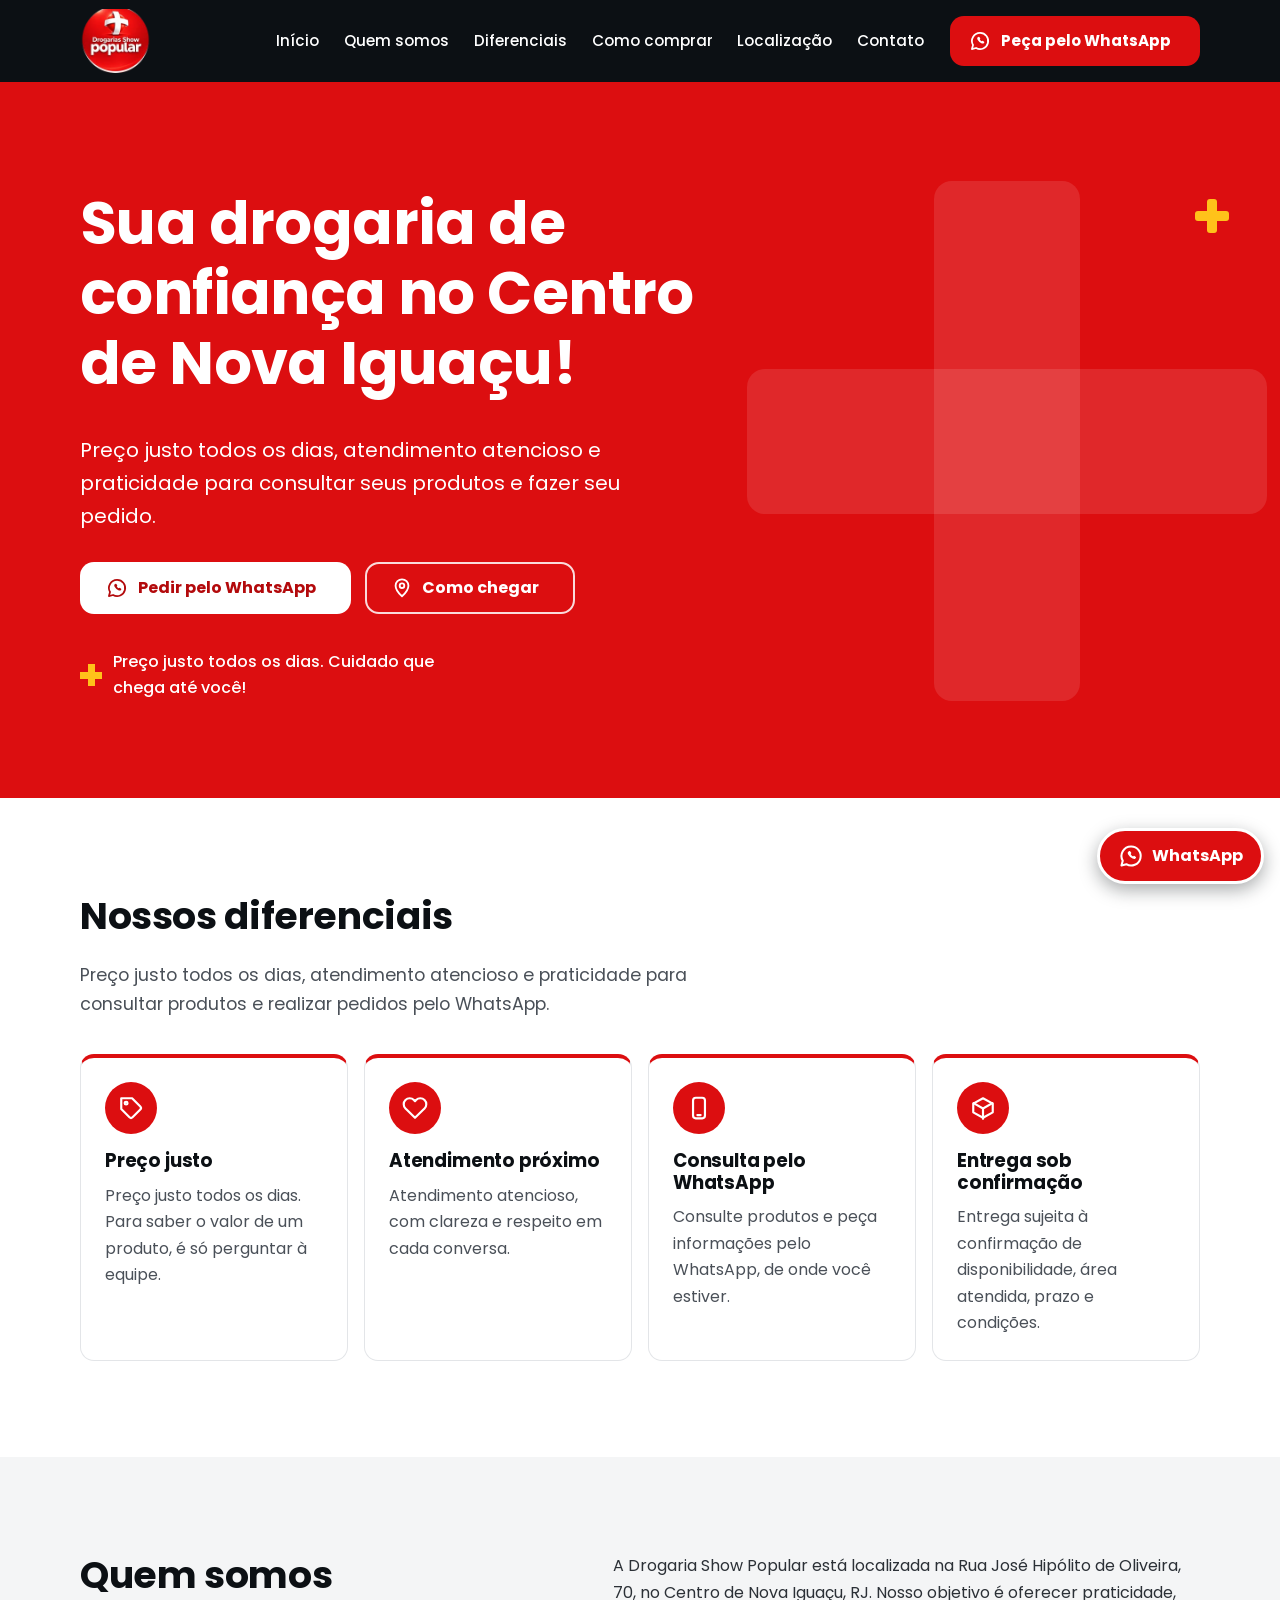
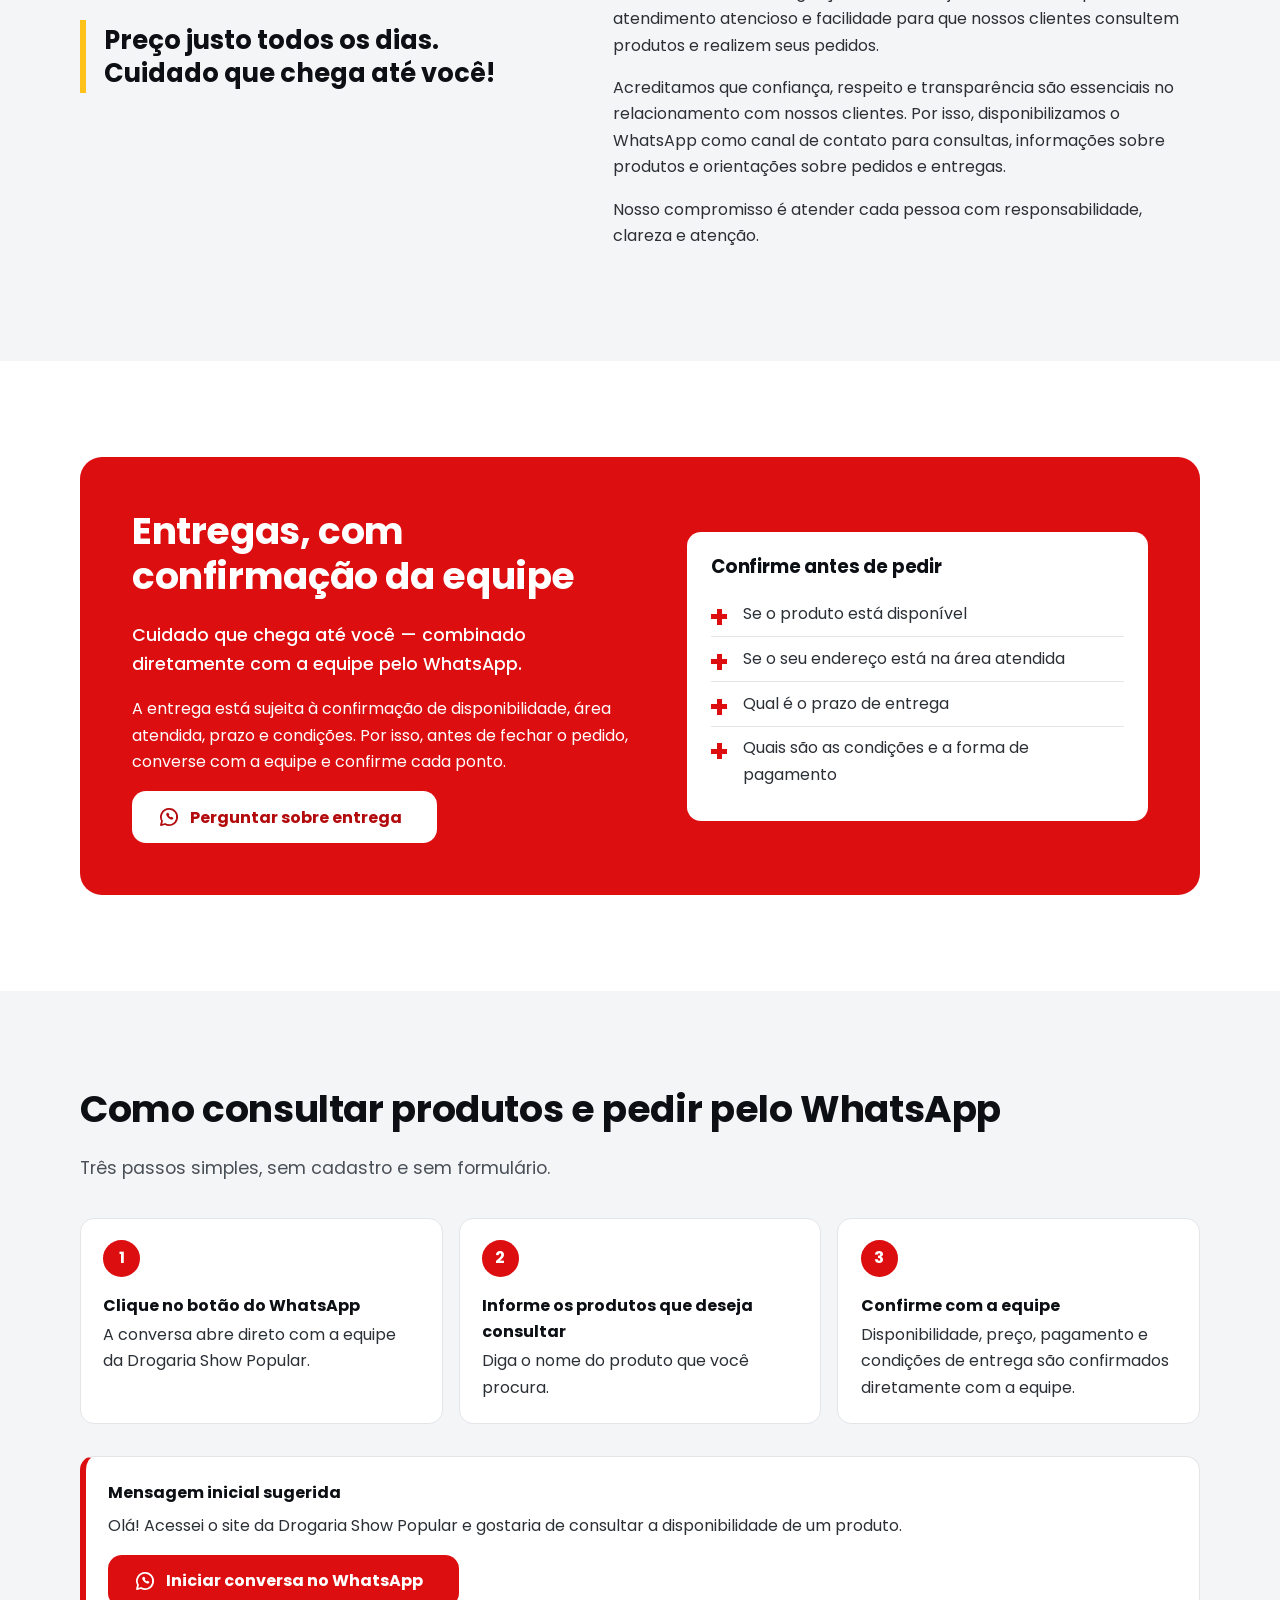
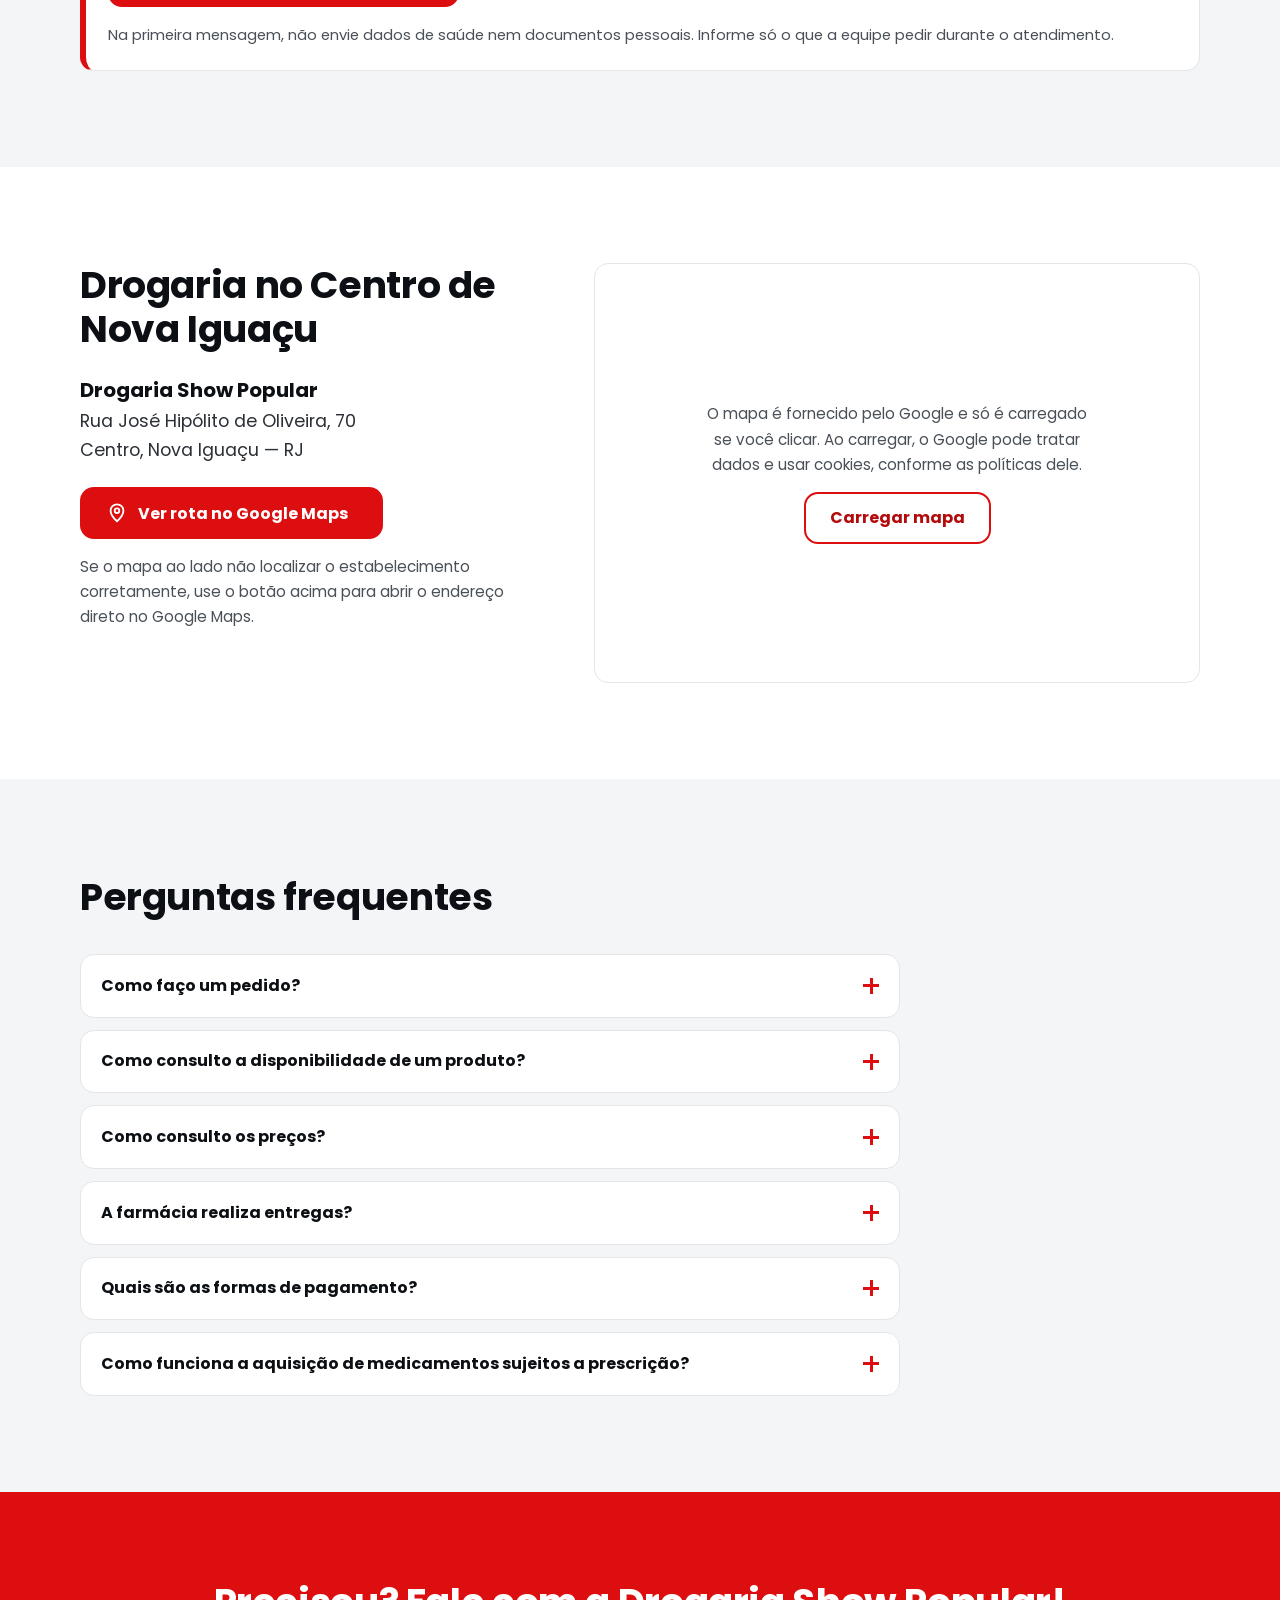
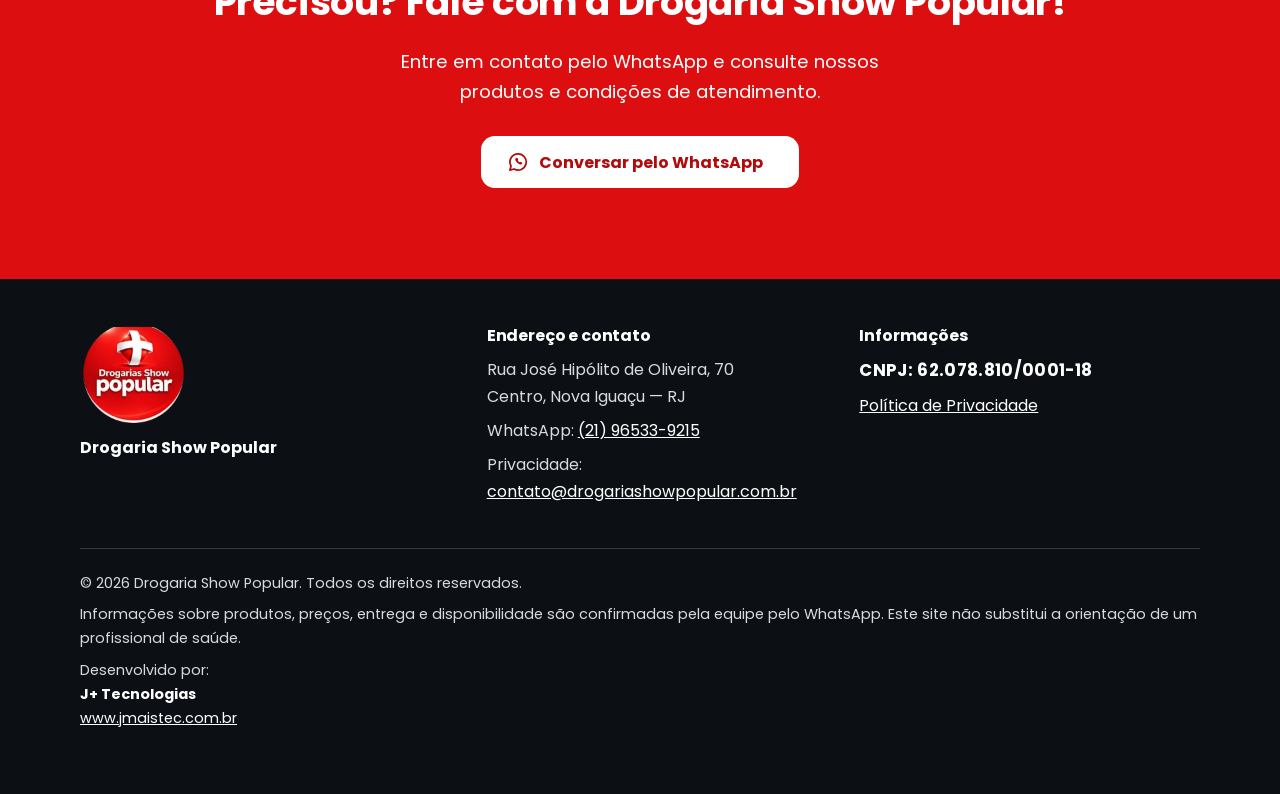
<file: index.html>
<!DOCTYPE html>
<html lang="pt-BR">
<head>
  <meta charset="utf-8">
  <meta name="viewport" content="width=device-width, initial-scale=1">
  <title>Drogaria Show Popular | Drogaria no Centro de Nova Iguaçu — RJ</title>
  <meta name="description" content="Drogaria Show Popular, no Centro de Nova Iguaçu (RJ): preço justo todos os dias, atendimento atencioso e pedidos pelo WhatsApp. Veja como comprar e como chegar.">
  <meta name="theme-color" content="#0c1014">
  <meta name="robots" content="index, follow">

  <link rel="canonical" href="https://drogariashowpopular.com.br/">

  <meta property="og:type" content="website">
  <meta property="og:locale" content="pt_BR">
  <meta property="og:site_name" content="Drogaria Show Popular">
  <meta property="og:title" content="Drogaria Show Popular — drogaria no Centro de Nova Iguaçu">
  <meta property="og:description" content="Preço justo todos os dias, atendimento atencioso e praticidade para consultar produtos e fazer pedidos pelo WhatsApp.">
  <meta property="og:url" content="https://drogariashowpopular.com.br/">
  <meta property="og:image" content="https://drogariashowpopular.com.br/assets/og-image.jpg">
  <meta property="og:image:width" content="1200">
  <meta property="og:image:height" content="630">
  <meta property="og:image:alt" content="Logo da Drogaria Show Popular e a frase Preço justo todos os dias">
  <meta name="twitter:card" content="summary_large_image">

  <link rel="icon" href="favicon.ico" sizes="any">
  <link rel="icon" type="image/png" sizes="32x32" href="assets/icons/favicon-32.png">
  <link rel="apple-touch-icon" href="assets/icons/apple-touch-icon.png">

  <link rel="preload" href="assets/fonts/poppins-700.woff" as="font" type="font/woff" crossorigin>
  <link rel="stylesheet" href="css/style.css">
  <noscript><link rel="stylesheet" href="css/noscript.css"></noscript>

  <!-- Dados estruturados: apenas informações fornecidas (nome, endereço, telefone). Sem avaliações, horários ou coordenadas. -->
  <script type="application/ld+json">
  {
    "@context": "https://schema.org",
    "@type": "Pharmacy",
    "name": "Drogaria Show Popular",
    "slogan": "Preço justo todos os dias. Cuidado que chega até você!",
    "telephone": "+55 21 96533-9215",
    "address": {
      "@type": "PostalAddress",
      "streetAddress": "Rua José Hipólito de Oliveira, 70",
      "addressLocality": "Nova Iguaçu",
      "addressRegion": "RJ",
      "addressCountry": "BR"
    }
  }
  </script>
</head>
<body>
  <!-- Ícones (sprite local, sem requisições externas) -->
  <svg class="sprite" width="0" height="0" aria-hidden="true" focusable="false">
    <symbol id="i-wa" viewBox="0 0 24 24"><path fill="none" stroke="currentColor" stroke-width="1.9" stroke-linejoin="round" d="M12 3.2a8.8 8.8 0 0 0-7.6 13.2L3.2 20.8l4.5-1.2A8.8 8.8 0 1 0 12 3.2z"/><path fill="currentColor" d="M9.2 8.2c-.3.5-.3 1.3.2 2.3a9.8 9.8 0 0 0 4.1 3.9c1 .5 1.8.5 2.3.2l.7-.7c.3-.3.3-.7 0-1l-1.2-.9a.8.8 0 0 0-1 0l-.4.4c-.9-.4-1.8-1.3-2.2-2.2l.4-.4a.8.8 0 0 0 0-1l-.9-1.2c-.3-.3-.7-.3-1 0z"/></symbol>
    <symbol id="i-tag" viewBox="0 0 24 24"><g fill="none" stroke="currentColor" stroke-width="2" stroke-linecap="round" stroke-linejoin="round"><path d="M20.6 13.4l-7.2 7.2a2 2 0 0 1-2.8 0L3 13V3h10l7.6 7.6a2 2 0 0 1 0 2.8z"/><circle cx="7.5" cy="7.5" r="1.3"/></g></symbol>
    <symbol id="i-heart" viewBox="0 0 24 24"><path fill="none" stroke="currentColor" stroke-width="2" stroke-linejoin="round" d="M20.8 4.6a5.5 5.5 0 0 0-7.8 0L12 5.7l-1-1.1a5.5 5.5 0 0 0-7.8 7.8l1 1L12 21l7.8-7.6 1-1a5.5 5.5 0 0 0 0-7.8z"/></symbol>
    <symbol id="i-phone" viewBox="0 0 24 24"><g fill="none" stroke="currentColor" stroke-width="2" stroke-linecap="round" stroke-linejoin="round"><rect x="6.5" y="2.5" width="11" height="19" rx="2.5"/><path d="M10.5 18.5h3"/></g></symbol>
    <symbol id="i-box" viewBox="0 0 24 24"><g fill="none" stroke="currentColor" stroke-width="2" stroke-linecap="round" stroke-linejoin="round"><path d="M21 8l-9-5-9 5v8l9 5 9-5V8z"/><path d="M3.3 7.5L12 12.5l8.7-5M12 22V12.5"/></g></symbol>
    <symbol id="i-pin" viewBox="0 0 24 24"><g fill="none" stroke="currentColor" stroke-width="2" stroke-linecap="round" stroke-linejoin="round"><path d="M12 21s7-6.2 7-11.5A7 7 0 0 0 5 9.5C5 14.8 12 21 12 21z"/><circle cx="12" cy="9.5" r="2.5"/></g></symbol>
  </svg>

  <a class="skip-link" href="#conteudo">Ir para o conteúdo</a>

  <header class="site-header on-dark" id="inicio">
    <div class="wrap site-header__bar">
      <a class="brand" href="#inicio" aria-label="Drogaria Show Popular — início">
        <img src="assets/logo-drogaria-show-popular.png" width="160" height="144" alt="Logo da Drogaria Show Popular">
      </a>

      <button class="menu-toggle" type="button" aria-expanded="false" aria-controls="menu">
        <span class="menu-toggle__bars" aria-hidden="true"></span>
        <span>Menu</span>
      </button>

      <nav class="nav" id="menu" aria-label="Menu principal">
        <ul>
          <li><a href="#inicio">Início</a></li>
          <li><a href="#quem-somos">Quem somos</a></li>
          <li><a href="#diferenciais">Diferenciais</a></li>
          <li><a href="#como-comprar">Como comprar</a></li>
          <li><a href="#localizacao">Localização</a></li>
          <li><a href="#contato">Contato</a></li>
          <li>
            <a class="btn btn--red" href="https://wa.me/5521965339215" target="_blank" rel="noopener noreferrer">
              <svg aria-hidden="true"><use href="#i-wa"/></svg>
              Peça pelo WhatsApp<span class="sr-only"> (abre em nova aba)</span>
            </a>
          </li>
        </ul>
      </nav>
    </div>
  </header>

  <main id="conteudo">

    <!-- Banner principal -->
    <section class="hero on-dark" aria-labelledby="hero-titulo">
      <span class="hero__cross hero__cross--lg" aria-hidden="true"></span>
      <span class="hero__cross hero__cross--sm" aria-hidden="true"></span>
      <div class="wrap hero__inner">
        <h1 id="hero-titulo">Sua drogaria de confiança no Centro de Nova Iguaçu!</h1>
        <p class="hero__text">Preço justo todos os dias, atendimento atencioso e praticidade para consultar seus produtos e fazer seu pedido.</p>
        <div class="btn-row">
          <a class="btn btn--white" href="https://wa.me/5521965339215" target="_blank" rel="noopener noreferrer">
            <svg aria-hidden="true"><use href="#i-wa"/></svg>
            Pedir pelo WhatsApp<span class="sr-only"> (abre em nova aba)</span>
          </a>
          <a class="btn btn--ghost" href="https://www.google.com/maps/search/?api=1&amp;query=Rua+Jose+Hipolito+de+Oliveira%2C+70%2C+Centro%2C+Nova+Iguacu%2C+RJ" target="_blank" rel="noopener noreferrer">
            <svg aria-hidden="true"><use href="#i-pin"/></svg>
            Como chegar<span class="sr-only"> (abre o Google Maps em nova aba)</span>
          </a>
        </div>
        <p class="hero__slogan">Preço justo todos os dias. Cuidado que chega até você!</p>
      </div>
    </section>

    <!-- Diferenciais -->
    <section class="section" id="diferenciais" aria-labelledby="dif-titulo">
      <div class="wrap">
        <div class="section__head">
          <h2 id="dif-titulo">Nossos diferenciais</h2>
          <p class="section__lead">Preço justo todos os dias, atendimento atencioso e praticidade para consultar produtos e realizar pedidos pelo WhatsApp.</p>
        </div>
        <ul class="features">
          <li class="feature">
            <div class="feature__icon"><svg aria-hidden="true"><use href="#i-tag"/></svg></div>
            <h3>Preço justo</h3>
            <p>Preço justo todos os dias. Para saber o valor de um produto, é só perguntar à equipe.</p>
          </li>
          <li class="feature">
            <div class="feature__icon"><svg aria-hidden="true"><use href="#i-heart"/></svg></div>
            <h3>Atendimento próximo</h3>
            <p>Atendimento atencioso, com clareza e respeito em cada conversa.</p>
          </li>
          <li class="feature">
            <div class="feature__icon"><svg aria-hidden="true"><use href="#i-phone"/></svg></div>
            <h3>Consulta pelo WhatsApp</h3>
            <p>Consulte produtos e peça informações pelo WhatsApp, de onde você estiver.</p>
          </li>
          <li class="feature">
            <div class="feature__icon"><svg aria-hidden="true"><use href="#i-box"/></svg></div>
            <h3>Entrega sob confirmação</h3>
            <p>Entrega sujeita à confirmação de disponibilidade, área atendida, prazo e condições.</p>
          </li>
        </ul>
      </div>
    </section>

    <!-- Quem somos -->
    <section class="section section--tint" id="quem-somos" aria-labelledby="quem-titulo">
      <div class="wrap about">
        <div>
          <h2 id="quem-titulo">Quem somos</h2>
          <p class="about__slogan">Preço justo todos os dias. Cuidado que chega até você!</p>
        </div>
        <div class="narrow">
          <p>A Drogaria Show Popular está localizada na Rua José Hipólito de Oliveira, 70, no Centro de Nova Iguaçu, RJ. Nosso objetivo é oferecer praticidade, atendimento atencioso e facilidade para que nossos clientes consultem produtos e realizem seus pedidos.</p>
          <p>Acreditamos que confiança, respeito e transparência são essenciais no relacionamento com nossos clientes. Por isso, disponibilizamos o WhatsApp como canal de contato para consultas, informações sobre produtos e orientações sobre pedidos e entregas.</p>
          <p>Nosso compromisso é atender cada pessoa com responsabilidade, clareza e atenção.</p>
        </div>
      </div>
    </section>

    <!-- Entregas -->
    <section class="section" id="entregas" aria-labelledby="entrega-titulo">
      <div class="wrap">
        <div class="delivery on-dark">
          <div>
            <h2 id="entrega-titulo">Entregas, com confirmação da equipe</h2>
            <p class="delivery__lead">Cuidado que chega até você — combinado diretamente com a equipe pelo WhatsApp.</p>
            <p>A entrega está sujeita à confirmação de disponibilidade, área atendida, prazo e condições. Por isso, antes de fechar o pedido, converse com a equipe e confirme cada ponto.</p>
            <a class="btn btn--white" href="https://wa.me/5521965339215" target="_blank" rel="noopener noreferrer">
              <svg aria-hidden="true"><use href="#i-wa"/></svg>
              Perguntar sobre entrega<span class="sr-only"> (abre o WhatsApp em nova aba)</span>
            </a>
          </div>

          <!--
            ARTE DE ENTREGA: o arquivo da arte não foi recebido, então esta área mostra o quadro "Confirme antes de pedir".
            Para usar a arte: salve-a em assets/arte-entrega.jpg (ou .png) e substitua o <div class="delivery__card"> abaixo por:

            <figure class="delivery__art">
              <img src="assets/arte-entrega.jpg" width="LARGURA" height="ALTURA" loading="lazy"
                   alt="Descreva aqui o que a arte mostra, incluindo qualquer texto que apareça nela">
            </figure>

            Se a arte contiver promessas (ex.: "entrega grátis", prazos, taxas), só publique depois de confirmar que são verdadeiras.
          -->
          <div class="delivery__card">
            <h3>Confirme antes de pedir</h3>
            <ul class="checklist">
              <li>Se o produto está disponível</li>
              <li>Se o seu endereço está na área atendida</li>
              <li>Qual é o prazo de entrega</li>
              <li>Quais são as condições e a forma de pagamento</li>
            </ul>
          </div>
        </div>
      </div>
    </section>

    <!-- Como comprar -->
    <section class="section section--tint" id="como-comprar" aria-labelledby="comprar-titulo">
      <div class="wrap">
        <div class="section__head">
          <h2 id="comprar-titulo">Como consultar produtos e pedir pelo WhatsApp</h2>
          <p class="section__lead">Três passos simples, sem cadastro e sem formulário.</p>
        </div>
        <ol class="steps">
          <li><strong>Clique no botão do WhatsApp</strong>A conversa abre direto com a equipe da Drogaria Show Popular.</li>
          <li><strong>Informe os produtos que deseja consultar</strong>Diga o nome do produto que você procura.</li>
          <li><strong>Confirme com a equipe</strong>Disponibilidade, preço, pagamento e condições de entrega são confirmados diretamente com a equipe.</li>
        </ol>

        <div class="msg-box">
          <p class="msg-box__label">Mensagem inicial sugerida</p>
          <blockquote><p>Olá! Acessei o site da Drogaria Show Popular e gostaria de consultar a disponibilidade de um produto.</p></blockquote>
          <a class="btn btn--red" id="wa-mensagem"
             href="https://wa.me/5521965339215?text=Ol%C3%A1!%20Acessei%20o%20site%20da%20Drogaria%20Show%20Popular%20e%20gostaria%20de%20consultar%20a%20disponibilidade%20de%20um%20produto."
             target="_blank" rel="noopener noreferrer">
            <svg aria-hidden="true"><use href="#i-wa"/></svg>
            Iniciar conversa no WhatsApp<span class="sr-only"> (abre em nova aba)</span>
          </a>
          <p class="note">Na primeira mensagem, não envie dados de saúde nem documentos pessoais. Informe só o que a equipe pedir durante o atendimento.</p>
        </div>
      </div>
    </section>

    <!-- Localização -->
    <section class="section" id="localizacao" aria-labelledby="local-titulo">
      <div class="wrap location">
        <div>
          <h2 id="local-titulo">Drogaria no Centro de Nova Iguaçu</h2>
          <address class="address">
            <strong>Drogaria Show Popular</strong>
            Rua José Hipólito de Oliveira, 70<br>
            Centro, Nova Iguaçu — RJ
          </address>
          <div class="btn-row">
            <a class="btn btn--red" href="https://www.google.com/maps/search/?api=1&amp;query=Rua+Jose+Hipolito+de+Oliveira%2C+70%2C+Centro%2C+Nova+Iguacu%2C+RJ" target="_blank" rel="noopener noreferrer">
              <svg aria-hidden="true"><use href="#i-pin"/></svg>
              Ver rota no Google Maps<span class="sr-only"> (abre em nova aba)</span>
            </a>
          </div>
          <p class="map-fallback">Se o mapa ao lado não localizar o estabelecimento corretamente, use o botão acima para abrir o endereço direto no Google Maps.</p>
        </div>

        <div class="map-box" id="map-box"
             data-map-src="https://www.google.com/maps?q=Rua+Jose+Hipolito+de+Oliveira%2C+70%2C+Centro%2C+Nova+Iguacu%2C+RJ&amp;output=embed">
          <div class="map-box__msg" id="map-msg">
            <p>O mapa é fornecido pelo Google e só é carregado se você clicar. Ao carregar, o Google pode tratar dados e usar cookies, conforme as políticas dele.</p>
            <button type="button" class="btn btn--outline" id="load-map">Carregar mapa</button>
          </div>
        </div>
      </div>
    </section>

    <!-- Perguntas frequentes -->
    <section class="section section--tint" id="perguntas" aria-labelledby="faq-titulo">
      <div class="wrap">
        <div class="section__head">
          <h2 id="faq-titulo">Perguntas frequentes</h2>
        </div>
        <div class="faq">
          <details>
            <summary>Como faço um pedido?</summary>
            <div class="faq__body"><p>Toque em “Peça pelo WhatsApp”, diga quais produtos deseja consultar e siga as orientações da equipe. Disponibilidade, preço, pagamento e condições de entrega são confirmados durante a conversa.</p></div>
          </details>
          <details>
            <summary>Como consulto a disponibilidade de um produto?</summary>
            <div class="faq__body"><p>Envie o nome do produto pelo WhatsApp e a equipe confirma se ele está disponível. Se precisar, ela pode pedir mais detalhes, como a apresentação ou a quantidade desejada.</p></div>
          </details>
          <details>
            <summary>Como consulto os preços?</summary>
            <div class="faq__body"><p>Este site não exibe tabela de preços. Pergunte pelo WhatsApp: a equipe informa o valor do produto no momento da consulta.</p></div>
          </details>
          <details>
            <summary>A farmácia realiza entregas?</summary>
            <div class="faq__body"><p>A entrega está sujeita à confirmação de disponibilidade, área atendida, prazo e condições. Consulte a equipe pelo WhatsApp antes de fechar o pedido.</p></div>
          </details>
          <details>
            <summary>Quais são as formas de pagamento?</summary>
            <div class="faq__body"><p>As formas de pagamento são confirmadas pela equipe durante o atendimento. Pergunte pelo WhatsApp antes de finalizar o pedido.</p></div>
          </details>
          <details>
            <summary>Como funciona a aquisição de medicamentos sujeitos a prescrição?</summary>
            <div class="faq__body">
              <p>Medicamentos que exigem receita seguem a legislação sanitária brasileira e as orientações da equipe, e podem ter regras específicas de apresentação da receita. Fale com a equipe pelo WhatsApp para saber como proceder.</p>
              <p>Este site não vende medicamentos online e não substitui a orientação de um profissional de saúde.</p>
            </div>
          </details>
        </div>
      </div>
    </section>

    <!-- Chamada final -->
    <section class="band on-dark" id="contato" aria-labelledby="final-titulo">
      <div class="wrap">
        <h2 id="final-titulo">Precisou? Fale com a Drogaria Show Popular!</h2>
        <p>Entre em contato pelo WhatsApp e consulte nossos produtos e condições de atendimento.</p>
        <div class="btn-row">
          <a class="btn btn--white" href="https://wa.me/5521965339215" target="_blank" rel="noopener noreferrer">
            <svg aria-hidden="true"><use href="#i-wa"/></svg>
            Conversar pelo WhatsApp<span class="sr-only"> (abre em nova aba)</span>
          </a>
        </div>
      </div>
    </section>
  </main>

  <footer class="site-footer on-dark">
    <div class="wrap">
      <div class="footer-grid">
        <div class="footer-brand">
          <img src="assets/logo-drogaria-show-popular.png" width="160" height="144" alt="Logo da Drogaria Show Popular" loading="lazy">
          <p>Drogaria Show Popular</p>
        </div>
        <div class="footer-col">
          <h2>Endereço e contato</h2>
          <address>Rua José Hipólito de Oliveira, 70<br>Centro, Nova Iguaçu — RJ</address>
          <p>WhatsApp: <a href="https://wa.me/5521965339215" target="_blank" rel="noopener noreferrer">(21) 96533-9215<span class="sr-only"> (abre em nova aba)</span></a></p>
          <p>Privacidade: <a href="mailto:contato@drogariashowpopular.com.br">contato@drogariashowpopular.com.br</a></p>
        </div>
        <div class="footer-col">
          <h2>Informações</h2>
          <p class="cnpj">CNPJ: 62.078.810/0001-18</p>
          <p><a href="privacidade.html">Política de Privacidade</a></p>
          <!-- Redes sociais: só adicionar links depois de confirmar os endereços oficiais. -->
        </div>
      </div>
      <div class="footer-legal">
        <p>&copy; <span id="ano">2026</span> Drogaria Show Popular. Todos os direitos reservados.</p>
        <p>Informações sobre produtos, preços, entrega e disponibilidade são confirmadas pela equipe pelo WhatsApp. Este site não substitui a orientação de um profissional de saúde.</p>
        <p class="credit">Desenvolvido por:<br><strong>J+ Tecnologias</strong><br><a href="https://www.jmaistec.com.br" target="_blank" rel="noopener noreferrer">www.jmaistec.com.br<span class="sr-only"> (abre em nova aba)</span></a></p>
      </div>
    </div>
  </footer>

  <a class="wa-float on-dark" href="https://wa.me/5521965339215" target="_blank" rel="noopener noreferrer" aria-label="Falar pelo WhatsApp (abre em nova aba)">
    <svg aria-hidden="true"><use href="#i-wa"/></svg>
    <span>WhatsApp</span>
  </a>

  <script src="js/main.js" defer></script>
</body>
</html>
</file>
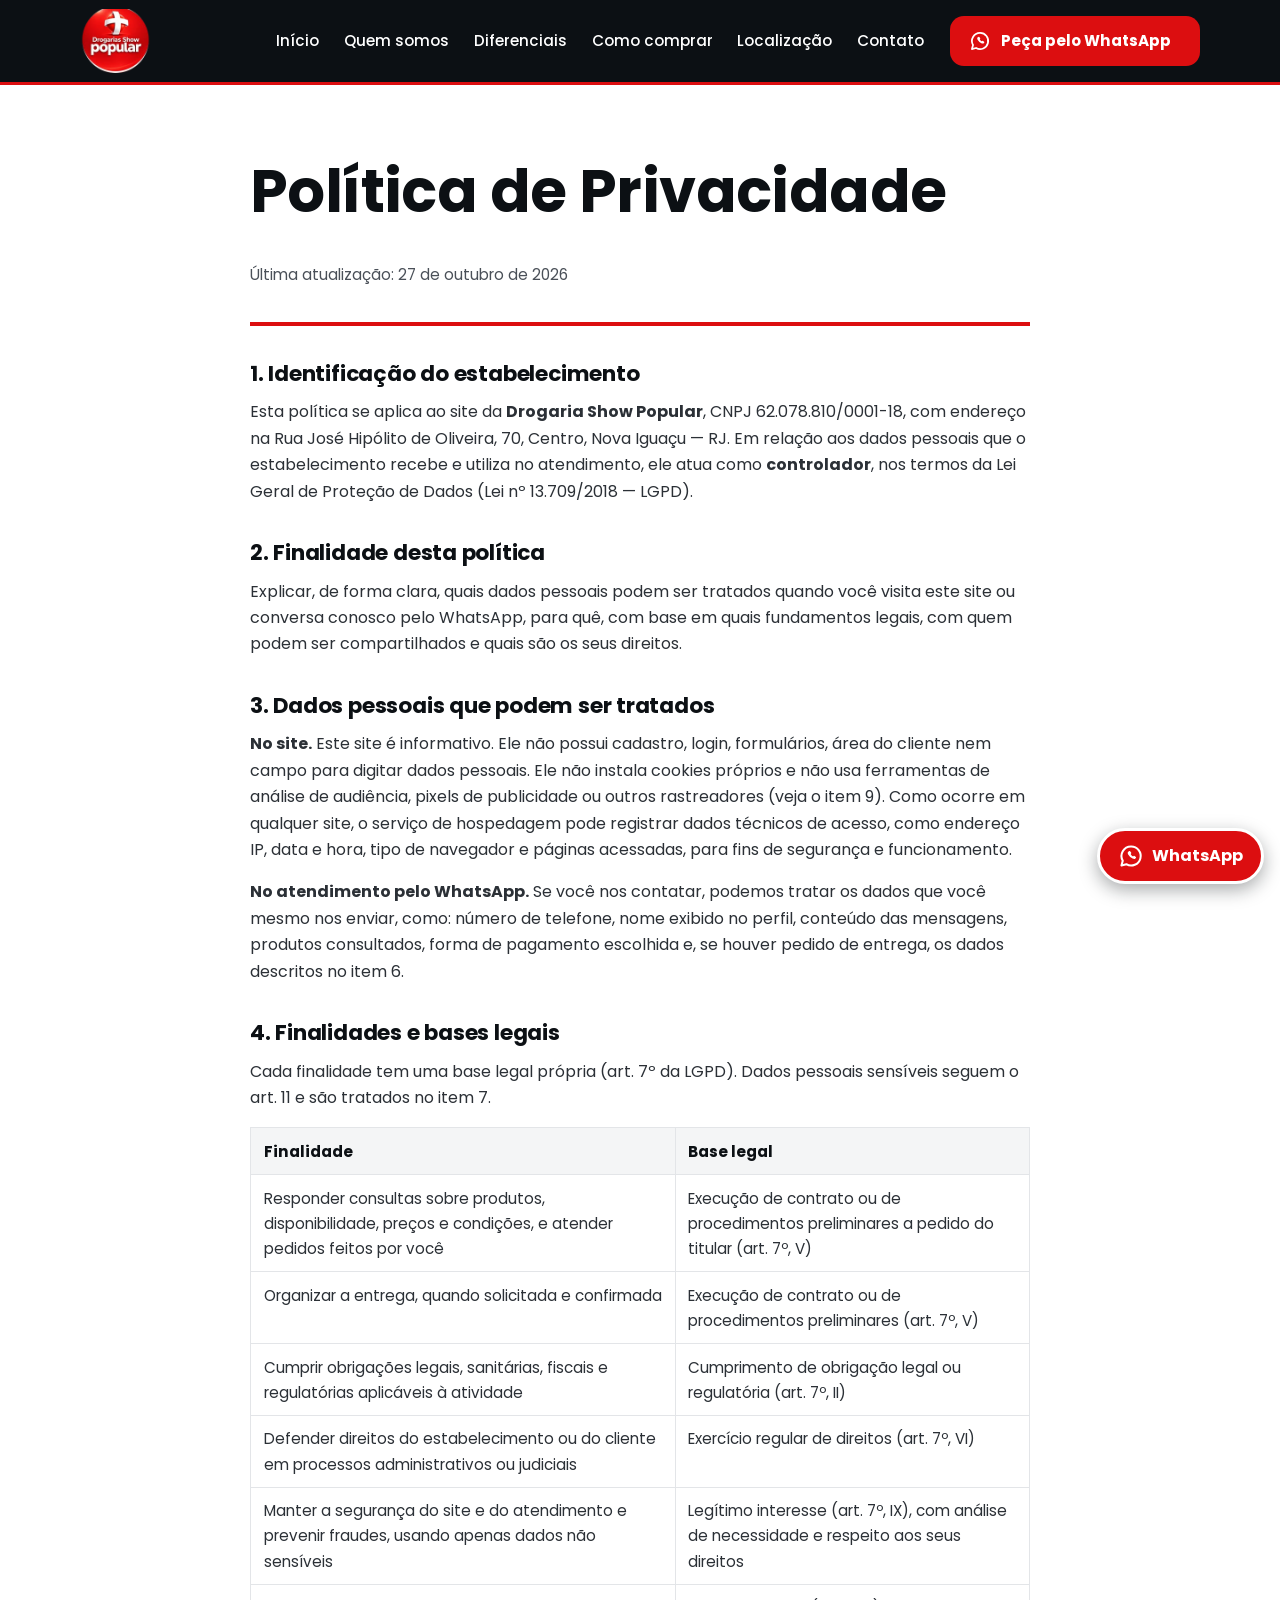
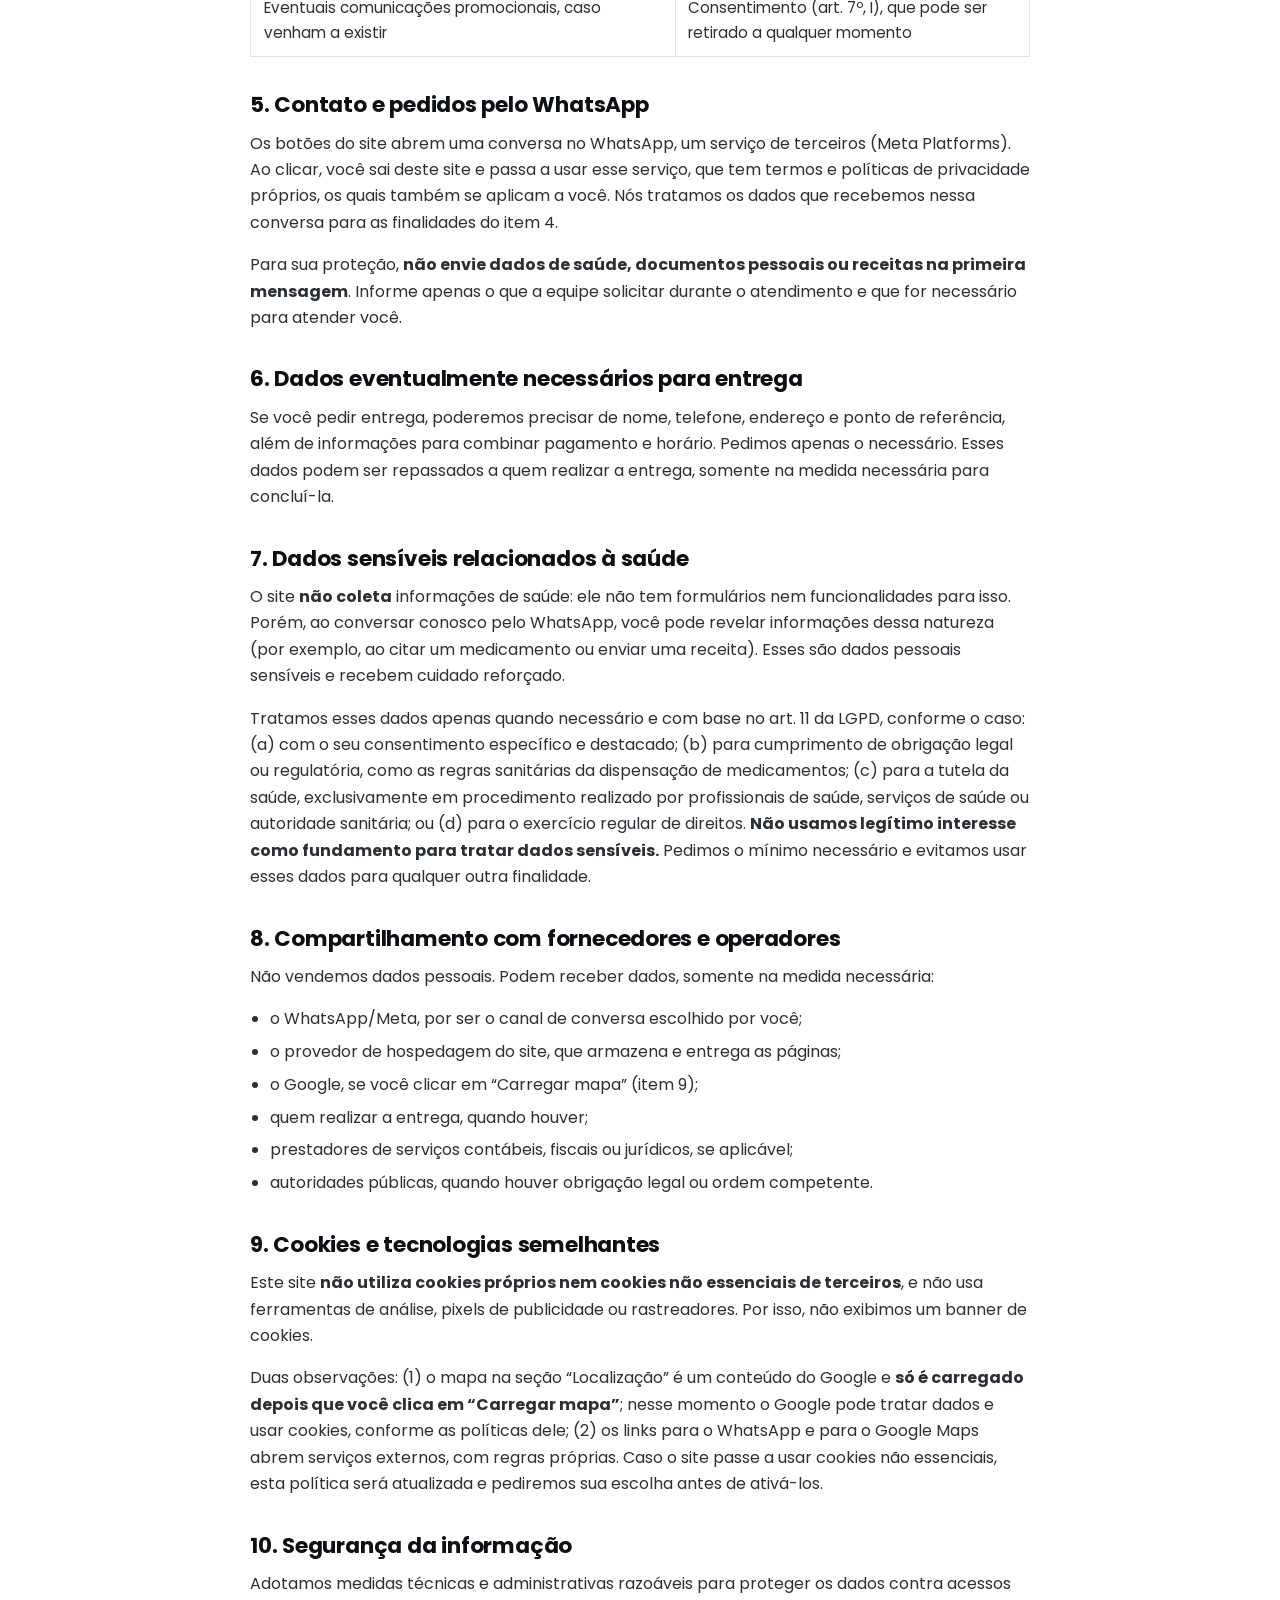
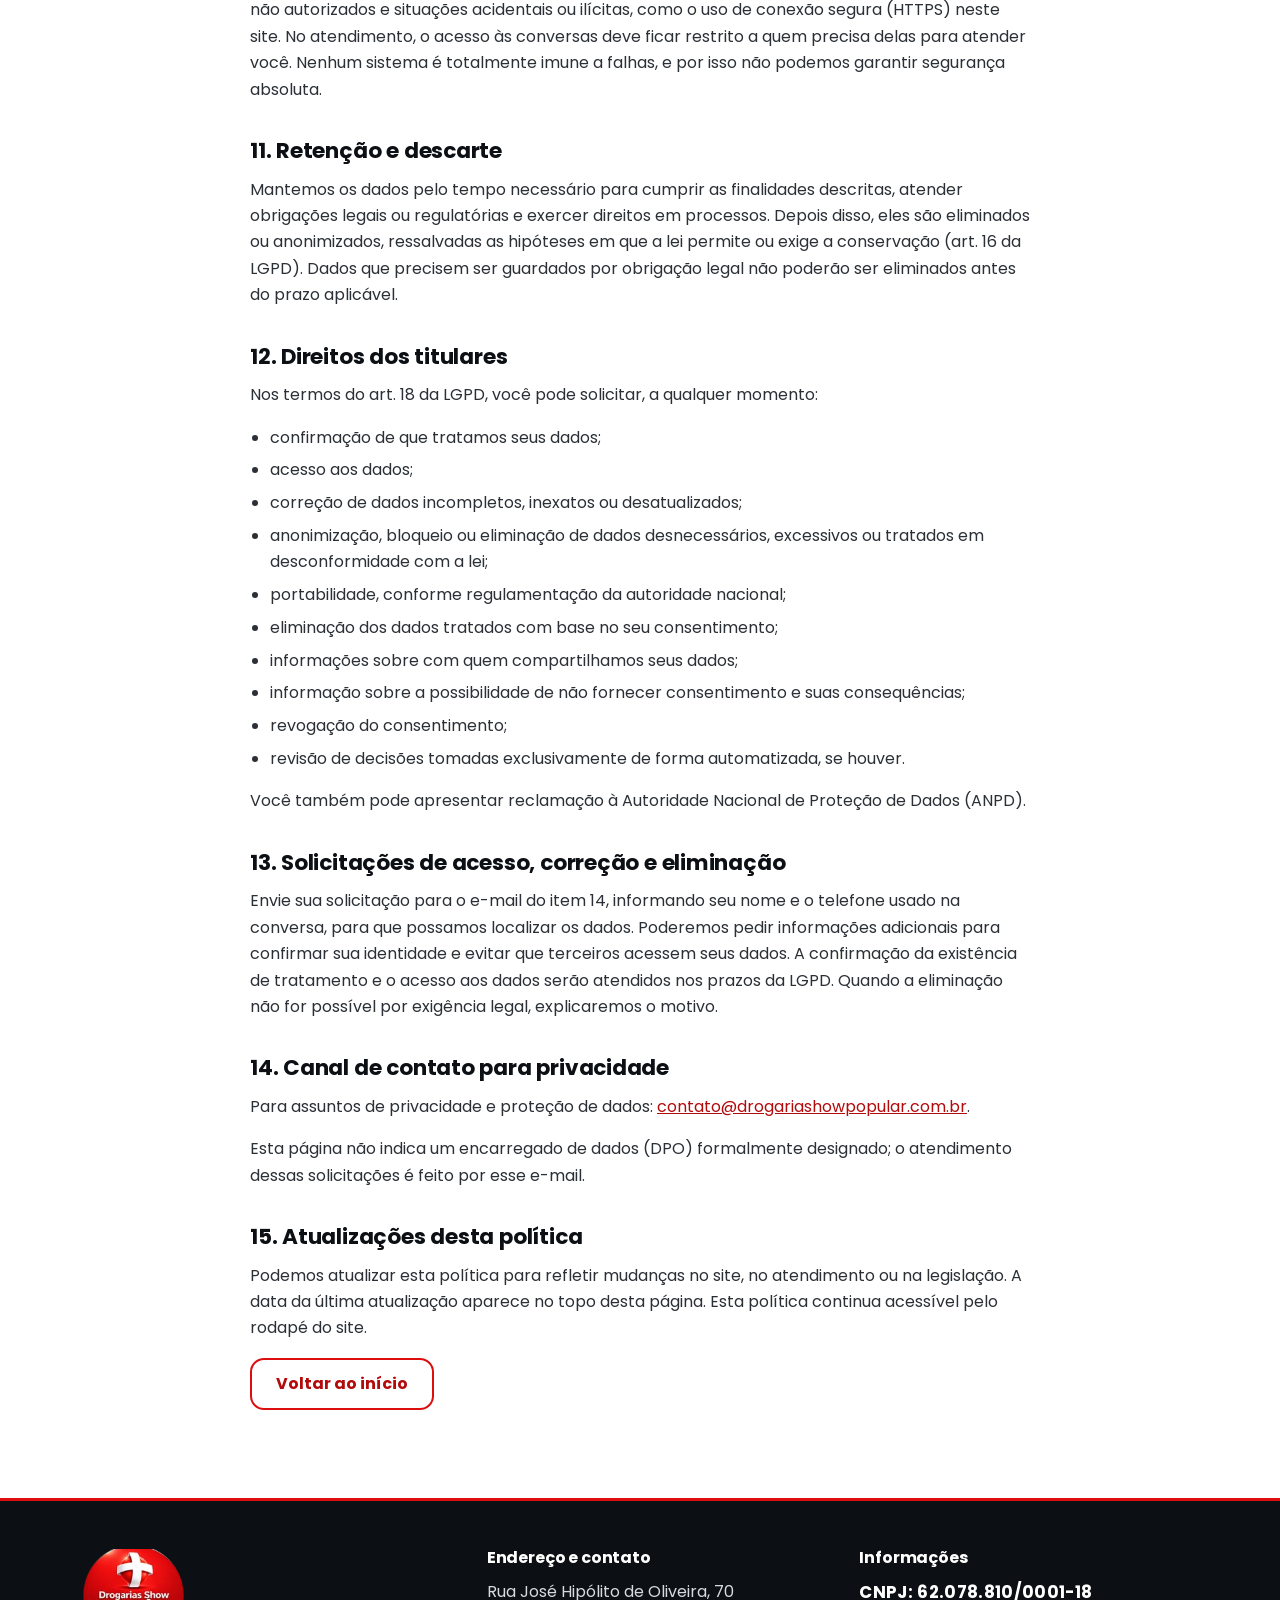
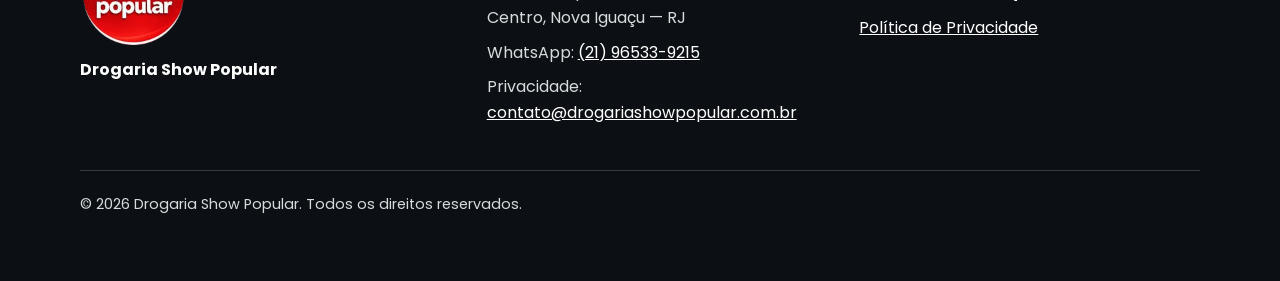
<file: privacidade.html>
<!DOCTYPE html>
<html lang="pt-BR">
<head>
  <meta charset="utf-8">
  <meta name="viewport" content="width=device-width, initial-scale=1">
  <title>Política de Privacidade | Drogaria Show Popular</title>
  <meta name="description" content="Política de Privacidade da Drogaria Show Popular, em conformidade com a Lei Geral de Proteção de Dados (Lei nº 13.709/2018).">
  <meta name="theme-color" content="#0c1014">
  <meta name="robots" content="index, follow">
  <link rel="canonical" href="https://drogariashowpopular.com.br/privacidade.html">
  <link rel="icon" href="favicon.ico" sizes="any">
  <link rel="icon" type="image/png" sizes="32x32" href="assets/icons/favicon-32.png">
  <link rel="apple-touch-icon" href="assets/icons/apple-touch-icon.png">
  <link rel="stylesheet" href="css/style.css">
  <noscript><link rel="stylesheet" href="css/noscript.css"></noscript>
</head>
<body>
  <svg class="sprite" width="0" height="0" aria-hidden="true" focusable="false">
    <symbol id="i-wa" viewBox="0 0 24 24"><path fill="none" stroke="currentColor" stroke-width="1.9" stroke-linejoin="round" d="M12 3.2a8.8 8.8 0 0 0-7.6 13.2L3.2 20.8l4.5-1.2A8.8 8.8 0 1 0 12 3.2z"/><path fill="currentColor" d="M9.2 8.2c-.3.5-.3 1.3.2 2.3a9.8 9.8 0 0 0 4.1 3.9c1 .5 1.8.5 2.3.2l.7-.7c.3-.3.3-.7 0-1l-1.2-.9a.8.8 0 0 0-1 0l-.4.4c-.9-.4-1.8-1.3-2.2-2.2l.4-.4a.8.8 0 0 0 0-1l-.9-1.2c-.3-.3-.7-.3-1 0z"/></symbol>
  </svg>

  <a class="skip-link" href="#conteudo">Ir para o conteúdo</a>

  <header class="site-header on-dark">
    <div class="wrap site-header__bar">
      <a class="brand" href="index.html" aria-label="Drogaria Show Popular — página inicial">
        <img src="assets/logo-drogaria-show-popular.png" width="160" height="144" alt="Logo da Drogaria Show Popular">
      </a>
      <button class="menu-toggle" type="button" aria-expanded="false" aria-controls="menu">
        <span class="menu-toggle__bars" aria-hidden="true"></span>
        <span>Menu</span>
      </button>
      <nav class="nav" id="menu" aria-label="Menu principal">
        <ul>
          <li><a href="index.html">Início</a></li>
          <li><a href="index.html#quem-somos">Quem somos</a></li>
          <li><a href="index.html#diferenciais">Diferenciais</a></li>
          <li><a href="index.html#como-comprar">Como comprar</a></li>
          <li><a href="index.html#localizacao">Localização</a></li>
          <li><a href="index.html#contato">Contato</a></li>
          <li>
            <a class="btn btn--red" href="https://wa.me/5521965339215" target="_blank" rel="noopener noreferrer">
              <svg aria-hidden="true"><use href="#i-wa"/></svg>
              Peça pelo WhatsApp<span class="sr-only"> (abre em nova aba)</span>
            </a>
          </li>
        </ul>
      </nav>
    </div>
  </header>

  <main id="conteudo" class="doc">
    <div class="wrap doc-wrap">
      <div class="doc__title">
        <h1>Política de Privacidade</h1>
        <p class="meta">Última atualização: <time datetime="2026-10-27">27 de outubro de 2026</time></p>
      </div>

      <h2>1. Identificação do estabelecimento</h2>
      <p>Esta política se aplica ao site da <strong>Drogaria Show Popular</strong>, CNPJ 62.078.810/0001-18, com endereço na Rua José Hipólito de Oliveira, 70, Centro, Nova Iguaçu — RJ. Em relação aos dados pessoais que o estabelecimento recebe e utiliza no atendimento, ele atua como <strong>controlador</strong>, nos termos da Lei Geral de Proteção de Dados (Lei nº 13.709/2018 — LGPD).</p>

      <h2>2. Finalidade desta política</h2>
      <p>Explicar, de forma clara, quais dados pessoais podem ser tratados quando você visita este site ou conversa conosco pelo WhatsApp, para quê, com base em quais fundamentos legais, com quem podem ser compartilhados e quais são os seus direitos.</p>

      <h2>3. Dados pessoais que podem ser tratados</h2>
      <p><strong>No site.</strong> Este site é informativo. Ele não possui cadastro, login, formulários, área do cliente nem campo para digitar dados pessoais. Ele não instala cookies próprios e não usa ferramentas de análise de audiência, pixels de publicidade ou outros rastreadores (veja o item 9). Como ocorre em qualquer site, o serviço de hospedagem pode registrar dados técnicos de acesso, como endereço IP, data e hora, tipo de navegador e páginas acessadas, para fins de segurança e funcionamento.</p>
      <p><strong>No atendimento pelo WhatsApp.</strong> Se você nos contatar, podemos tratar os dados que você mesmo nos enviar, como: número de telefone, nome exibido no perfil, conteúdo das mensagens, produtos consultados, forma de pagamento escolhida e, se houver pedido de entrega, os dados descritos no item 6.</p>

      <h2>4. Finalidades e bases legais</h2>
      <p>Cada finalidade tem uma base legal própria (art. 7º da LGPD). Dados pessoais sensíveis seguem o art. 11 e são tratados no item 7.</p>
      <div class="table-scroll">
        <table>
          <thead><tr><th>Finalidade</th><th>Base legal</th></tr></thead>
          <tbody>
            <tr><td>Responder consultas sobre produtos, disponibilidade, preços e condições, e atender pedidos feitos por você</td><td>Execução de contrato ou de procedimentos preliminares a pedido do titular (art. 7º, V)</td></tr>
            <tr><td>Organizar a entrega, quando solicitada e confirmada</td><td>Execução de contrato ou de procedimentos preliminares (art. 7º, V)</td></tr>
            <tr><td>Cumprir obrigações legais, sanitárias, fiscais e regulatórias aplicáveis à atividade</td><td>Cumprimento de obrigação legal ou regulatória (art. 7º, II)</td></tr>
            <tr><td>Defender direitos do estabelecimento ou do cliente em processos administrativos ou judiciais</td><td>Exercício regular de direitos (art. 7º, VI)</td></tr>
            <tr><td>Manter a segurança do site e do atendimento e prevenir fraudes, usando apenas dados não sensíveis</td><td>Legítimo interesse (art. 7º, IX), com análise de necessidade e respeito aos seus direitos</td></tr>
            <tr><td>Eventuais comunicações promocionais, caso venham a existir</td><td>Consentimento (art. 7º, I), que pode ser retirado a qualquer momento</td></tr>
          </tbody>
        </table>
      </div>

      <h2>5. Contato e pedidos pelo WhatsApp</h2>
      <p>Os botões do site abrem uma conversa no WhatsApp, um serviço de terceiros (Meta Platforms). Ao clicar, você sai deste site e passa a usar esse serviço, que tem termos e políticas de privacidade próprios, os quais também se aplicam a você. Nós tratamos os dados que recebemos nessa conversa para as finalidades do item 4.</p>
      <p>Para sua proteção, <strong>não envie dados de saúde, documentos pessoais ou receitas na primeira mensagem</strong>. Informe apenas o que a equipe solicitar durante o atendimento e que for necessário para atender você.</p>

      <h2>6. Dados eventualmente necessários para entrega</h2>
      <p>Se você pedir entrega, poderemos precisar de nome, telefone, endereço e ponto de referência, além de informações para combinar pagamento e horário. Pedimos apenas o necessário. Esses dados podem ser repassados a quem realizar a entrega, somente na medida necessária para concluí-la.</p>

      <h2>7. Dados sensíveis relacionados à saúde</h2>
      <p>O site <strong>não coleta</strong> informações de saúde: ele não tem formulários nem funcionalidades para isso. Porém, ao conversar conosco pelo WhatsApp, você pode revelar informações dessa natureza (por exemplo, ao citar um medicamento ou enviar uma receita). Esses são dados pessoais sensíveis e recebem cuidado reforçado.</p>
      <p>Tratamos esses dados apenas quando necessário e com base no art. 11 da LGPD, conforme o caso: (a) com o seu consentimento específico e destacado; (b) para cumprimento de obrigação legal ou regulatória, como as regras sanitárias da dispensação de medicamentos; (c) para a tutela da saúde, exclusivamente em procedimento realizado por profissionais de saúde, serviços de saúde ou autoridade sanitária; ou (d) para o exercício regular de direitos. <strong>Não usamos legítimo interesse como fundamento para tratar dados sensíveis.</strong> Pedimos o mínimo necessário e evitamos usar esses dados para qualquer outra finalidade.</p>

      <h2>8. Compartilhamento com fornecedores e operadores</h2>
      <p>Não vendemos dados pessoais. Podem receber dados, somente na medida necessária:</p>
      <ul>
        <li>o WhatsApp/Meta, por ser o canal de conversa escolhido por você;</li>
        <li>o provedor de hospedagem do site, que armazena e entrega as páginas;</li>
        <li>o Google, se você clicar em “Carregar mapa” (item 9);</li>
        <li>quem realizar a entrega, quando houver;</li>
        <li>prestadores de serviços contábeis, fiscais ou jurídicos, se aplicável;</li>
        <li>autoridades públicas, quando houver obrigação legal ou ordem competente.</li>
      </ul>

      <h2>9. Cookies e tecnologias semelhantes</h2>
      <p>Este site <strong>não utiliza cookies próprios nem cookies não essenciais de terceiros</strong>, e não usa ferramentas de análise, pixels de publicidade ou rastreadores. Por isso, não exibimos um banner de cookies.</p>
      <p>Duas observações: (1) o mapa na seção “Localização” é um conteúdo do Google e <strong>só é carregado depois que você clica em “Carregar mapa”</strong>; nesse momento o Google pode tratar dados e usar cookies, conforme as políticas dele; (2) os links para o WhatsApp e para o Google Maps abrem serviços externos, com regras próprias. Caso o site passe a usar cookies não essenciais, esta política será atualizada e pediremos sua escolha antes de ativá-los.</p>

      <h2>10. Segurança da informação</h2>
      <p>Adotamos medidas técnicas e administrativas razoáveis para proteger os dados contra acessos não autorizados e situações acidentais ou ilícitas, como o uso de conexão segura (HTTPS) neste site. No atendimento, o acesso às conversas deve ficar restrito a quem precisa delas para atender você. Nenhum sistema é totalmente imune a falhas, e por isso não podemos garantir segurança absoluta.</p>

      <h2>11. Retenção e descarte</h2>
      <p>Mantemos os dados pelo tempo necessário para cumprir as finalidades descritas, atender obrigações legais ou regulatórias e exercer direitos em processos. Depois disso, eles são eliminados ou anonimizados, ressalvadas as hipóteses em que a lei permite ou exige a conservação (art. 16 da LGPD). Dados que precisem ser guardados por obrigação legal não poderão ser eliminados antes do prazo aplicável.</p>

      <h2>12. Direitos dos titulares</h2>
      <p>Nos termos do art. 18 da LGPD, você pode solicitar, a qualquer momento:</p>
      <ul>
        <li>confirmação de que tratamos seus dados;</li>
        <li>acesso aos dados;</li>
        <li>correção de dados incompletos, inexatos ou desatualizados;</li>
        <li>anonimização, bloqueio ou eliminação de dados desnecessários, excessivos ou tratados em desconformidade com a lei;</li>
        <li>portabilidade, conforme regulamentação da autoridade nacional;</li>
        <li>eliminação dos dados tratados com base no seu consentimento;</li>
        <li>informações sobre com quem compartilhamos seus dados;</li>
        <li>informação sobre a possibilidade de não fornecer consentimento e suas consequências;</li>
        <li>revogação do consentimento;</li>
        <li>revisão de decisões tomadas exclusivamente de forma automatizada, se houver.</li>
      </ul>
      <p>Você também pode apresentar reclamação à Autoridade Nacional de Proteção de Dados (ANPD).</p>

      <h2>13. Solicitações de acesso, correção e eliminação</h2>
      <p>Envie sua solicitação para o e-mail do item 14, informando seu nome e o telefone usado na conversa, para que possamos localizar os dados. Poderemos pedir informações adicionais para confirmar sua identidade e evitar que terceiros acessem seus dados. A confirmação da existência de tratamento e o acesso aos dados serão atendidos nos prazos da LGPD. Quando a eliminação não for possível por exigência legal, explicaremos o motivo.</p>

      <h2>14. Canal de contato para privacidade</h2>
      <p>Para assuntos de privacidade e proteção de dados: <a href="mailto:contato@drogariashowpopular.com.br">contato@drogariashowpopular.com.br</a>.</p>
      <p>Esta página não indica um encarregado de dados (DPO) formalmente designado; o atendimento dessas solicitações é feito por esse e-mail.</p>

      <h2>15. Atualizações desta política</h2>
      <p>Podemos atualizar esta política para refletir mudanças no site, no atendimento ou na legislação. A data da última atualização aparece no topo desta página. Esta política continua acessível pelo rodapé do site.</p>

      <p><a class="btn btn--outline" href="index.html">Voltar ao início</a></p>
    </div>
  </main>

  <footer class="site-footer on-dark">
    <div class="wrap">
      <div class="footer-grid">
        <div class="footer-brand">
          <img src="assets/logo-drogaria-show-popular.png" width="160" height="144" alt="Logo da Drogaria Show Popular" loading="lazy">
          <p>Drogaria Show Popular</p>
        </div>
        <div class="footer-col">
          <h2>Endereço e contato</h2>
          <address>Rua José Hipólito de Oliveira, 70<br>Centro, Nova Iguaçu — RJ</address>
          <p>WhatsApp: <a href="https://wa.me/5521965339215" target="_blank" rel="noopener noreferrer">(21) 96533-9215<span class="sr-only"> (abre em nova aba)</span></a></p>
          <p>Privacidade: <a href="mailto:contato@drogariashowpopular.com.br">contato@drogariashowpopular.com.br</a></p>
        </div>
        <div class="footer-col">
          <h2>Informações</h2>
          <p class="cnpj">CNPJ: 62.078.810/0001-18</p>
          <p><a href="privacidade.html" aria-current="page">Política de Privacidade</a></p>
        </div>
      </div>
      <div class="footer-legal">
        <p>&copy; <span id="ano">2026</span> Drogaria Show Popular. Todos os direitos reservados.</p>
      </div>
    </div>
  </footer>

  <a class="wa-float on-dark" href="https://wa.me/5521965339215" target="_blank" rel="noopener noreferrer" aria-label="Falar pelo WhatsApp (abre em nova aba)">
    <svg aria-hidden="true"><use href="#i-wa"/></svg>
    <span>WhatsApp</span>
  </a>

  <script src="js/main.js" defer></script>
</body>
</html>
</file>
<file: css/style.css>
/* ==========================================================================
   Drogaria Show Popular — estilos
   Paleta extraída da logo original (vermelho médio dos pixels da marca: #DC0E10;
   fundo da logo: #0C1014). Amarelo só em pequenos detalhes.
   ========================================================================== */

@font-face {
  font-family: "Poppins";
  src: url("../assets/fonts/poppins-400.woff") format("woff");
  font-weight: 400; font-style: normal; font-display: swap;
}
@font-face {
  font-family: "Poppins";
  src: url("../assets/fonts/poppins-500.woff") format("woff");
  font-weight: 500; font-style: normal; font-display: swap;
}
@font-face {
  font-family: "Poppins";
  src: url("../assets/fonts/poppins-700.woff") format("woff");
  font-weight: 700; font-style: normal; font-display: swap;
}

:root {
  --red: #dc0e10;        /* vermelho da marca; texto branco sobre ele = contraste 5,1:1 */
  --red-dark: #b30a0c;   /* hover / pressionado */
  --red-soft: #fdecec;
  --yellow: #ffc21a;     /* só detalhes gráficos, nunca texto sobre branco */
  --ink: #0c1014;        /* mesma cor de fundo da logo */
  --gray-800: #2b3036;   /* texto sobre fundo claro */
  --gray-600: #4a5058;
  --gray-100: #f4f5f6;
  --line: #e3e5e8;
  --white: #ffffff;

  --font: "Poppins", "Segoe UI", system-ui, -apple-system, Roboto, "Helvetica Neue", Arial, sans-serif;
  --radius: 14px;
  --header-h: 82px;
  --focus: var(--ink);
}

*, *::before, *::after { box-sizing: border-box; }

html {
  scroll-behavior: smooth;
  scroll-padding-top: calc(var(--header-h) + 12px);
  -webkit-text-size-adjust: 100%;
}

body {
  margin: 0;
  font-family: var(--font);
  font-size: 1rem;
  line-height: 1.65;
  color: var(--gray-800);
  background: var(--white);
}

img, svg { display: block; max-width: 100%; }
a { color: var(--red-dark); }
a:hover { color: var(--red); }

h1, h2, h3 { line-height: 1.18; color: var(--ink); margin: 0 0 .6em; font-weight: 700; letter-spacing: -.01em; }
h1 { font-size: clamp(2.05rem, 6.2vw, 3.7rem); }
h2 { font-size: clamp(1.6rem, 4vw, 2.35rem); }
h3 { font-size: 1.15rem; }
p { margin: 0 0 1em; }

.wrap { width: min(1120px, 100% - 2.5rem); margin-inline: auto; }
.narrow { max-width: 62ch; }

/* Foco visível — anel escuro em fundo claro, amarelo em fundo escuro/vermelho */
:focus-visible { outline: 3px solid var(--focus); outline-offset: 3px; border-radius: 4px; }
.on-dark { --focus: var(--yellow); }

.sr-only {
  position: absolute !important; width: 1px; height: 1px; padding: 0; margin: -1px;
  overflow: hidden; clip: rect(0 0 0 0); white-space: nowrap; border: 0;
}

.skip-link {
  position: absolute; left: .75rem; top: -4rem; z-index: 200;
  background: var(--yellow); color: var(--ink); font-weight: 700;
  padding: .7rem 1rem; border-radius: 8px; text-decoration: none;
}
.skip-link:focus { top: .75rem; }

/* ---------- Botões ---------- */
.btn {
  display: inline-flex; align-items: center; justify-content: center; gap: .6rem;
  min-height: 52px; padding: .75rem 1.5rem;
  font: 700 1rem/1.2 var(--font); text-decoration: none; text-align: center;
  border: 2px solid transparent; border-radius: var(--radius);
  cursor: pointer; transition: background-color .15s, color .15s, border-color .15s;
}
.btn svg { width: 22px; height: 22px; flex: none; }
.btn--red { background: var(--red); color: var(--white); }
.btn--red:hover { background: var(--red-dark); color: var(--white); }
.btn--white { background: var(--white); color: var(--red-dark); }
.btn--white:hover { background: var(--red-soft); color: var(--red-dark); }
.btn--ghost { background: transparent; color: var(--white); border-color: rgba(255,255,255,.85); }
.btn--ghost:hover { background: rgba(255,255,255,.14); color: var(--white); }
.btn--outline { background: var(--white); color: var(--red-dark); border-color: var(--red); }
.btn--outline:hover { background: var(--red-soft); color: var(--red-dark); }
.btn-row { display: flex; flex-wrap: wrap; gap: .85rem; }
.btn-row .btn { flex: 1 1 100%; }

/* ---------- Cabeçalho (fundo = cor da logo, para a logo se integrar sem alteração) ---------- */
.site-header {
  position: sticky; top: 0; z-index: 100;
  background: var(--ink); color: var(--white);
  border-bottom: 3px solid var(--red);
}
.site-header__bar {
  min-height: var(--header-h); padding-block: .55rem;
  display: flex; align-items: center; justify-content: space-between; gap: 1rem;
}
.brand { display: flex; align-items: center; text-decoration: none; }
.brand img { height: 64px; width: auto; }

.menu-toggle {
  display: inline-flex; align-items: center; gap: .6rem;
  background: transparent; color: var(--white);
  border: 2px solid rgba(255,255,255,.7); border-radius: 10px;
  min-height: 46px; padding: 0 .9rem; font: 500 .95rem var(--font); cursor: pointer;
}
.menu-toggle__bars, .menu-toggle__bars::before, .menu-toggle__bars::after {
  display: block; width: 20px; height: 2px; background: currentColor; border-radius: 2px;
  transition: transform .2s, opacity .2s;
}
.menu-toggle__bars { position: relative; }
.menu-toggle__bars::before, .menu-toggle__bars::after { content: ""; position: absolute; left: 0; }
.menu-toggle__bars::before { top: -6px; }
.menu-toggle__bars::after { top: 6px; }
.menu-toggle[aria-expanded="true"] .menu-toggle__bars { background: transparent; }
.menu-toggle[aria-expanded="true"] .menu-toggle__bars::before { transform: translateY(6px) rotate(45deg); }
.menu-toggle[aria-expanded="true"] .menu-toggle__bars::after { transform: translateY(-6px) rotate(-45deg); }

.nav {
  display: none;
  position: absolute; left: 0; right: 0; top: 100%;
  background: var(--ink); border-bottom: 3px solid var(--red);
  padding: .5rem 1.25rem 1.25rem;
}
.nav.is-open { display: block; }
.nav ul { list-style: none; margin: 0; padding: 0; }
.nav li a:not(.btn) {
  display: block; padding: .85rem .25rem; color: var(--white); text-decoration: none; font-weight: 500;
  border-bottom: 1px solid rgba(255,255,255,.12);
}
.nav li a:not(.btn):hover { color: var(--yellow); }
.nav .btn { width: 100%; margin-top: 1rem; }

/* ---------- Hero ---------- */
.hero {
  position: relative; overflow: hidden;
  background: var(--red); color: var(--white);
  padding-block: clamp(3rem, 9vw, 6.5rem) clamp(3.5rem, 9vw, 6rem);
}
.hero h1 { color: var(--white); max-width: 16ch; }
.hero__text { font-size: clamp(1.05rem, 2.4vw, 1.25rem); max-width: 46ch; margin-bottom: 1.8rem; }
.hero__slogan {
  display: flex; align-items: center; gap: .7rem; margin: 2.2rem 0 0;
  font-weight: 500; font-size: 1rem; max-width: 40ch;
}
.hero__slogan::before {
  content: ""; flex: none; width: 22px; height: 22px;
  background:
    linear-gradient(var(--yellow), var(--yellow)) center / 100% 7px no-repeat,
    linear-gradient(var(--yellow), var(--yellow)) center / 7px 100% no-repeat;
}
.hero__inner { position: relative; z-index: 1; }

/* Motivo decorativo: cruz grande em tom sobre tom + cruz amarela pequena (referência à cruz da marca) */
.hero__cross { position: absolute; pointer-events: none; z-index: 0; }
.hero__cross--lg { width: 250px; height: 250px; right: -105px; bottom: -105px; }
.hero__cross--lg::before, .hero__cross--lg::after {
  content: ""; position: absolute; background: rgba(255,255,255,.11); border-radius: 18px;
}
.hero__cross--lg::before { left: 36%; top: 0; width: 28%; height: 100%; }
.hero__cross--lg::after { top: 36%; left: 0; height: 28%; width: 100%; }
.hero__cross--sm { width: 34px; height: 34px; right: 14%; bottom: 2.2rem; display: none; }
.hero__cross--sm::before, .hero__cross--sm::after {
  content: ""; position: absolute; background: var(--yellow); border-radius: 3px;
}
.hero__cross--sm::before { left: 36%; top: 0; width: 28%; height: 100%; }
.hero__cross--sm::after { top: 36%; left: 0; height: 28%; width: 100%; }

/* ---------- Seções ---------- */
.section { padding-block: clamp(3.5rem, 8vw, 6rem); }
.section--tint { background: var(--gray-100); }
.section__head { margin-bottom: 2.2rem; }
.section__lead { font-size: 1.1rem; color: var(--gray-600); max-width: 60ch; }

/* Diferenciais */
.features { display: grid; gap: 1rem; grid-template-columns: 1fr; list-style: none; margin: 0; padding: 0; }
.feature {
  padding: 1.5rem; background: var(--white);
  border: 1px solid var(--line); border-top: 4px solid var(--red); border-radius: var(--radius);
}
.feature__icon {
  width: 52px; height: 52px; border-radius: 50%;
  display: grid; place-items: center; margin-bottom: 1rem;
  background: var(--red); color: var(--white);
}
.feature__icon svg { width: 26px; height: 26px; }
.feature p { margin: 0; color: var(--gray-600); }

/* Quem somos */
.about { display: grid; gap: 2rem; }
.about__slogan {
  margin: 0; padding: .2rem 0 .2rem 1.1rem; border-left: 6px solid var(--yellow);
  font-size: clamp(1.25rem, 3vw, 1.6rem); font-weight: 700; line-height: 1.3; color: var(--ink);
}

/* Entregas */
.delivery {
  display: grid; gap: 1.75rem;
  background: var(--red); color: var(--white);
  border-radius: 22px; padding: clamp(1.5rem, 5vw, 3.25rem);
}
.delivery h2 { color: var(--white); }
.delivery__lead { font-weight: 500; font-size: 1.1rem; }
.delivery__card { background: var(--white); color: var(--gray-800); border-radius: var(--radius); padding: 1.5rem; }
.delivery__card h3 { margin-bottom: .9rem; }
.checklist { list-style: none; margin: 0; padding: 0; }
.checklist li { position: relative; padding: .55rem 0 .55rem 2rem; border-bottom: 1px solid var(--line); }
.checklist li:last-child { border-bottom: 0; }
.checklist li::before {
  content: ""; position: absolute; left: 0; top: 1.05rem; width: 16px; height: 16px;
  background:
    linear-gradient(var(--red), var(--red)) center / 100% 5px no-repeat,
    linear-gradient(var(--red), var(--red)) center / 5px 100% no-repeat;
}
.delivery__art { margin: 0; }
.delivery__art img { width: 100%; height: auto; border-radius: var(--radius); }

/* Como comprar */
.steps { list-style: none; counter-reset: passo; margin: 0 0 2rem; padding: 0; display: grid; gap: 1rem; }
.steps li {
  counter-increment: passo; position: relative;
  padding: 1.4rem 1.4rem 1.4rem 4.6rem; background: var(--white);
  border: 1px solid var(--line); border-radius: var(--radius);
}
.steps li::before {
  content: counter(passo); position: absolute; left: 1.2rem; top: 1.25rem;
  width: 2.3rem; height: 2.3rem; border-radius: 50%;
  display: grid; place-items: center; background: var(--red); color: var(--white); font-weight: 700;
}
.steps strong { display: block; color: var(--ink); margin-bottom: .15rem; }
.msg-box { background: var(--white); border: 1px solid var(--line); border-left: 6px solid var(--red); border-radius: var(--radius); padding: 1.4rem; }
.msg-box__label { font-weight: 700; color: var(--ink); margin-bottom: .4rem; }
.msg-box blockquote { margin: 0 0 1rem; font-style: normal; }
.msg-box .note { font-size: .92rem; color: var(--gray-600); margin: 1rem 0 0; }

/* Localização */
.location { display: grid; gap: 1.75rem; }
.address { font-style: normal; font-size: 1.1rem; margin-bottom: 1.4rem; }
.address strong { display: block; color: var(--ink); font-size: 1.25rem; }
.map-box {
  position: relative; min-height: 340px; border-radius: var(--radius);
  background: var(--white); border: 1px solid var(--line); overflow: hidden;
  display: grid; place-items: center; text-align: center; padding: 1.5rem;
}
.map-box iframe { position: absolute; inset: 0; width: 100%; height: 100%; border: 0; }
.map-box__msg { max-width: 38ch; }
.map-box__msg p { font-size: .95rem; color: var(--gray-600); }
.map-fallback { font-size: .95rem; color: var(--gray-600); margin-top: .9rem; }

/* FAQ */
.faq { display: grid; gap: .75rem; max-width: 820px; }
.faq details { background: var(--white); border: 1px solid var(--line); border-radius: var(--radius); }
.faq summary {
  list-style: none; cursor: pointer; padding: 1.1rem 3.2rem 1.1rem 1.25rem;
  font-weight: 700; color: var(--ink); position: relative; border-radius: var(--radius);
}
.faq summary::-webkit-details-marker { display: none; }
.faq summary::after {
  content: ""; position: absolute; right: 1.25rem; top: 50%; width: 16px; height: 16px; margin-top: -8px;
  background:
    linear-gradient(var(--red), var(--red)) center / 100% 3px no-repeat,
    linear-gradient(var(--red), var(--red)) center / 3px 100% no-repeat;
  transition: transform .2s;
}
.faq details[open] summary::after { transform: rotate(45deg); }
.faq details[open] { border-color: var(--red); }
.faq__body { padding: 0 1.25rem 1.2rem; color: var(--gray-600); }
.faq__body p:last-child { margin-bottom: 0; }

/* Chamada final */
.band { background: var(--red); color: var(--white); text-align: center; padding-block: clamp(3.5rem, 8vw, 5.5rem); }
.band h2 { color: var(--white); }
.band p { font-size: 1.15rem; max-width: 46ch; margin-inline: auto; margin-bottom: 1.8rem; }
.band .btn-row { justify-content: center; }

/* ---------- Rodapé ---------- */
.site-footer { background: var(--ink); color: #d8dbde; padding-block: 3rem 6rem; border-top: 3px solid var(--red); }
.site-footer a { color: var(--white); }
.site-footer a:hover { color: var(--yellow); }
.footer-grid { display: grid; gap: 2rem; }
.footer-brand img { height: 96px; width: auto; margin-bottom: .75rem; }
.footer-brand p { margin: 0; font-weight: 700; color: var(--white); }
.footer-col h2 { font-size: 1rem; color: var(--white); margin-bottom: .7rem; }
.footer-col p, .footer-col address { margin: 0 0 .5rem; font-style: normal; }
.cnpj { font-weight: 700; color: var(--white); font-size: 1.05rem; letter-spacing: .02em; }
.footer-legal {
  margin-top: 2.2rem; padding-top: 1.4rem; border-top: 1px solid rgba(255,255,255,.18);
  font-size: .9rem; display: grid; gap: .5rem;
}
.footer-legal p { margin: 0; }

/* ---------- Botão flutuante de WhatsApp ---------- */
.wa-float {
  position: fixed; right: 1rem; bottom: 1rem; z-index: 90;
  display: inline-flex; align-items: center; gap: .55rem;
  min-height: 56px; min-width: 56px; padding: 0 1.1rem; justify-content: center;
  background: var(--red); color: var(--white); text-decoration: none; font-weight: 700;
  border: 3px solid var(--white); border-radius: 999px;
  box-shadow: 0 6px 18px rgba(12,16,20,.35);
}
.wa-float:hover { background: var(--red-dark); color: var(--white); }
.wa-float svg { width: 26px; height: 26px; flex: none; }
.wa-float span { display: none; }
.wa-float { --focus: var(--ink); }

/* ---------- Páginas de texto (privacidade / 404) ---------- */
.doc { padding-block: clamp(2.5rem, 6vw, 4.5rem); }
.doc__title { padding-bottom: 1.2rem; margin-bottom: 1.6rem; border-bottom: 4px solid var(--red); }
.doc h2 { font-size: 1.35rem; margin-top: 2.2rem; }
.doc ul, .doc ol { padding-left: 1.25rem; }
.doc li { margin-bottom: .4rem; }
.doc .meta { color: var(--gray-600); font-size: .95rem; }
.table-scroll { overflow-x: auto; margin: 1rem 0; }
.doc table { border-collapse: collapse; width: 100%; min-width: 560px; font-size: .95rem; }
.doc th, .doc td { border: 1px solid var(--line); padding: .65rem .8rem; text-align: left; vertical-align: top; }
.doc th { background: var(--gray-100); color: var(--ink); }
.doc .callout { background: var(--red-soft); border-left: 6px solid var(--red); padding: 1rem 1.2rem; border-radius: 8px; }
.notfound { min-height: 60vh; display: grid; place-items: center; text-align: center; }
.notfound .code { font-size: clamp(4rem, 18vw, 8rem); font-weight: 700; color: var(--red); line-height: 1; margin: 0; }

/* ---------- Tablet ---------- */
@media (min-width: 640px) {
  .features { grid-template-columns: repeat(2, 1fr); }
  .wa-float span { display: inline; }
  .footer-grid { grid-template-columns: 1fr 1fr; }
  .btn-row .btn { flex: 0 1 auto; }
  .hero__cross--lg { width: 380px; height: 380px; right: -60px; top: -50px; bottom: auto; }
  .hero__cross--sm { display: block; }
}

/* ---------- Desktop ---------- */
@media (min-width: 960px) {
  .menu-toggle { display: none; }
  .nav {
    display: block; position: static; background: transparent; border: 0; padding: 0;
  }
  .nav ul { display: flex; align-items: center; gap: .15rem; }
  .nav li a:not(.btn) { border: 0; padding: .6rem .7rem; font-size: .95rem; border-radius: 8px; }
  .nav .btn { width: auto; margin: 0 0 0 .75rem; min-height: 46px; padding-inline: 1.1rem; font-size: .95rem; }
  .features { grid-template-columns: repeat(4, 1fr); }
  .about { grid-template-columns: 1fr 1.25fr; gap: 4rem; align-items: start; }
  .delivery { grid-template-columns: 1.1fr 1fr; align-items: center; gap: 3rem; }
  .steps { grid-template-columns: repeat(3, 1fr); }
  .steps li { padding: 4.6rem 1.4rem 1.4rem; }
  .steps li::before { left: 1.4rem; top: 1.3rem; }
  .location { grid-template-columns: 1fr 1.3fr; gap: 3rem; align-items: start; }
  .map-box { min-height: 420px; }
  .footer-grid { grid-template-columns: 1.1fr 1fr 1fr; }
  .site-footer { padding-bottom: 4rem; }
  .hero__cross--lg { width: 520px; height: 520px; right: 1%; top: 50%; margin-top: -260px; }
  .hero__cross--sm { right: 4%; bottom: auto; top: 16%; }
}

/* ---------- Movimento reduzido ---------- */
@media (prefers-reduced-motion: reduce) {
  html { scroll-behavior: auto; }
  *, *::before, *::after { transition: none !important; animation: none !important; }
}

/* Sprite de ícones: não ocupa espaço */
.sprite { position: absolute; width: 0; height: 0; overflow: hidden; }
.doc-wrap { max-width: 78ch; }
.footer-legal .credit { color: #d8dbde; }
.footer-legal .credit strong { color: var(--white); }
</file>
<file: css/noscript.css>
/* Carregado só quando o JavaScript está desativado: mantém o menu visível e utilizável. */
.menu-toggle { display: none; }
.nav { display: block; position: static; border: 0; padding: 0 0 1rem; }
.site-header__bar { flex-wrap: wrap; }
.nav ul { display: flex; flex-wrap: wrap; gap: .25rem .75rem; align-items: center; }
.nav li a:not(.btn) { border: 0; padding: .4rem .3rem; }
.nav .btn { width: auto; margin: 0; }
#load-map { display: none; }
</file>
